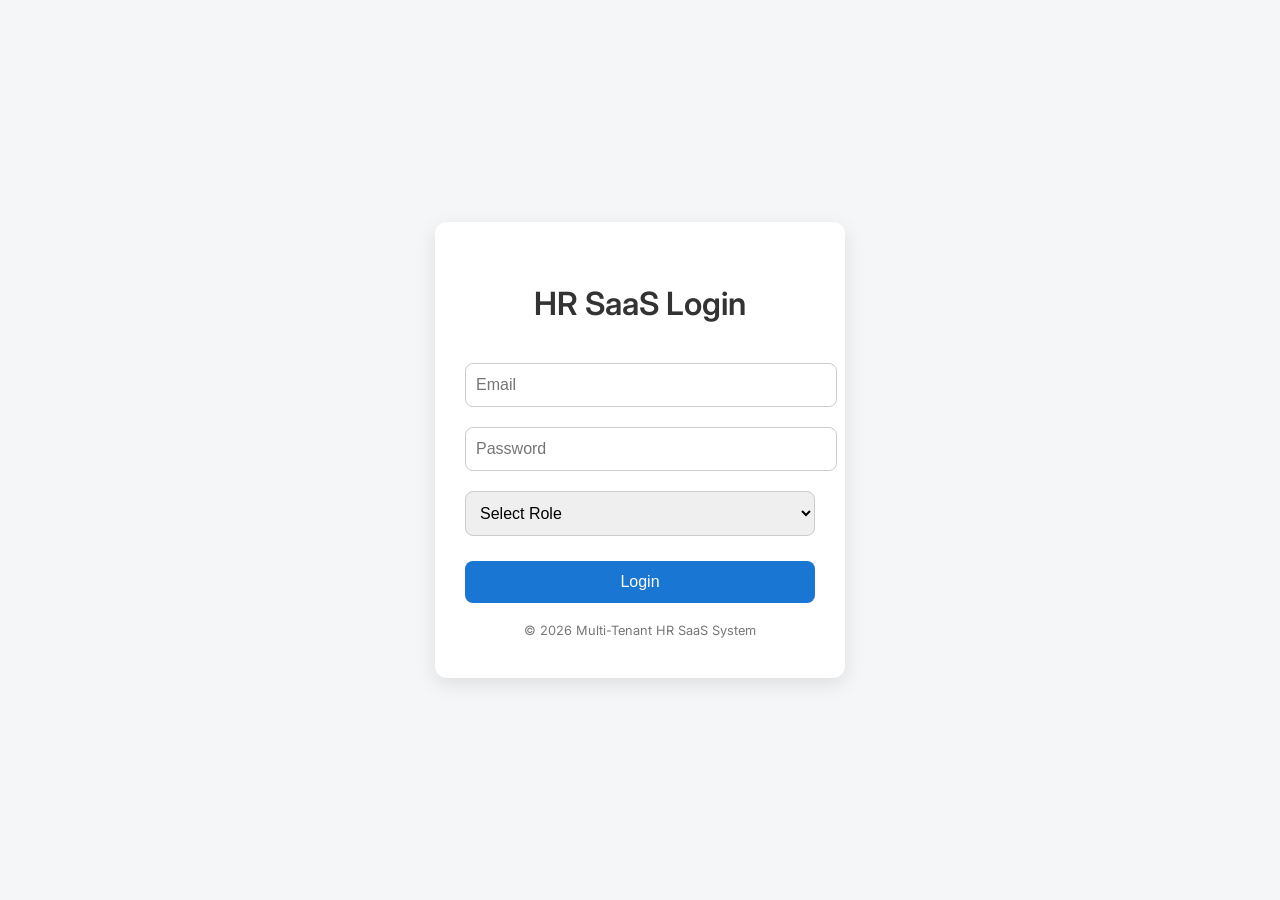
<file: SaaSPlatform.API/wwwroot/index.html>
<!DOCTYPE html>
<html lang="en">
<head>
    <meta charset="UTF-8">
    <meta name="viewport" content="width=device-width, initial-scale=1.0">
    <title>HR SaaS Login</title>
    <link href="https://fonts.googleapis.com/css2?family=Inter:wght@400;600&display=swap" rel="stylesheet">
    <style>
        body {
            margin: 0;
            font-family: 'Inter', sans-serif;
            background-color: #f4f6f8;
            display: flex;
            justify-content: center;
            align-items: center;
            height: 100vh;
        }

        .login-container {
            background-color: #fff;
            padding: 40px 30px;
            border-radius: 12px;
            box-shadow: 0 6px 20px rgba(0,0,0,0.1);
            width: 350px;
            text-align: center;
        }

        .login-container h1 {
            margin-bottom: 30px;
            font-weight: 600;
            color: #333;
        }

        .login-container input, .login-container select {
            width: 100%;
            padding: 12px 10px;
            margin: 10px 0;
            border: 1px solid #ccc;
            border-radius: 8px;
            font-size: 1em;
        }

        .login-container button {
            width: 100%;
            padding: 12px;
            margin-top: 15px;
            background-color: #1976d2;
            color: #fff;
            font-size: 1em;
            border: none;
            border-radius: 8px;
            cursor: pointer;
            transition: background-color 0.2s;
        }

        .login-container button:hover {
            background-color: #115293;
        }

        .error-msg {
            color: red;
            font-size: 0.9em;
            margin-top: 10px;
        }

        .footer {
            margin-top: 20px;
            font-size: 0.8em;
            color: #777;
        }
    </style>
</head>
<body>

<div class="login-container">
    <h1>HR SaaS Login</h1>
    <input type="email" id="email" placeholder="Email" required>
    <input type="password" id="password" placeholder="Password" required>
    <select id="role">
        <option value="" disabled selected>Select Role</option>
        <option value="Employee">Employee</option>
        <option value="Admin">Admin</option>
    </select>
    <button id="loginBtn">Login</button>
    <div class="error-msg" id="errorMsg"></div>
    <div class="footer">© 2026 Multi-Tenant HR SaaS System</div>
</div>

<script>
document.getElementById("loginBtn").addEventListener("click", async () => {
    const email = document.getElementById("email").value.trim();
    const password = document.getElementById("password").value.trim();
    const role = document.getElementById("role").value;
    const errorMsg = document.getElementById("errorMsg");
    errorMsg.innerText = "";

    if (!email || !password || !role) {
        errorMsg.innerText = "Please enter email, password, and select a role.";
        return;
    }

    try {
        const res = await fetch("/api/auth/login", {
            method: "POST",
            headers: { "Content-Type": "application/json" },
            body: JSON.stringify({ email, password })
        });

        if (!res.ok) throw new Error("Invalid credentials");

        const data = await res.json();

        // Save token and role
        localStorage.setItem("token", data.token);
        localStorage.setItem("role", data.role); // role selected from dropdown

        // Redirect to dashboard
        window.location.href = "dashboard.html";

    } catch (err) {
        console.error(err);
        errorMsg.innerText = "Login failed. Please check your credentials.";
    }
});

// Optional: Press Enter to login
document.addEventListener("keydown", (e) => {
    if (e.key === "Enter") document.getElementById("loginBtn").click();
});
</script>

</body>
</html>
</file>
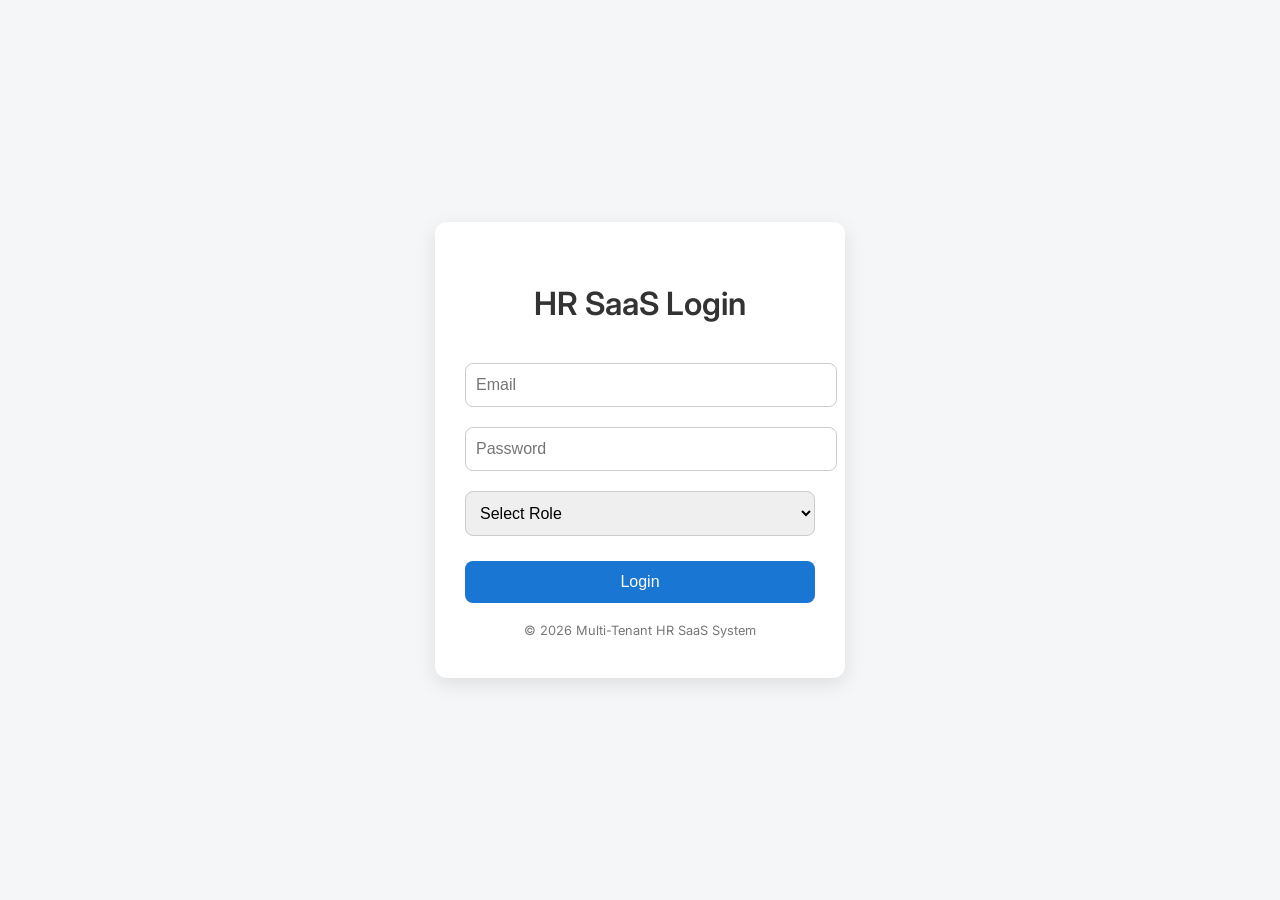
<file: SaaSPlatform.API/wwwroot/admin.html>
<!DOCTYPE html>
<html lang="en">
<head>
    <meta charset="UTF-8">
    <title>Admin - User Management</title>
    <link rel="stylesheet" href="dashboard.css">
</head>
<body>

<header class="header">
    <div class="profile">
        <div class="profile-pic"></div>
        <div class="profile-info">
            <h2 id="username">Admin</h2>
            <p>User Management</p>
            <p id="useremail"></p>
        </div>
    </div>
</header>

<main class="main">

    <h1>User Management</h1>

    <!-- CREATE USER -->
    <div class="card" style="width: 400px; margin: auto;">
        <h3>Create User</h3>

        <input type="text" id="name" placeholder="Name"><br><br>
        <input type="email" id="email" placeholder="Email"><br><br>
        <input type="password" id="password" placeholder="Password"><br><br>
        <input type="text" id="department" placeholder="Department"><br><br>
        <input type="text" id="phone" placeholder="Phone Number"><br><br>

        <select id="role">
            <option value="Employee">Employee</option>
            <option value="Admin">Admin</option>
        </select><br><br>

        <button onclick="createUser()">Create User</button>
    </div>

    <br><br>

    <!-- USERS TABLE -->
    <div class="card" style="width: 80%; margin: auto;">
        <h3>All Users</h3>

        <table border="1" width="100%" style="border-collapse: collapse;">
            <thead>
                <tr>
                    <th>Name</th>
                    <th>Email</th>
                    <th>Role</th>
                    <th>Action</th>
                </tr>
            </thead>
            <tbody id="userTable"></tbody>
        </table>
    </div>

</main>

<footer class="footer">
    <p>© 2026 Multi-Tenant HR SaaS System</p>
</footer>

<script src="admin.js"></script>

</body>
</html>
</file>
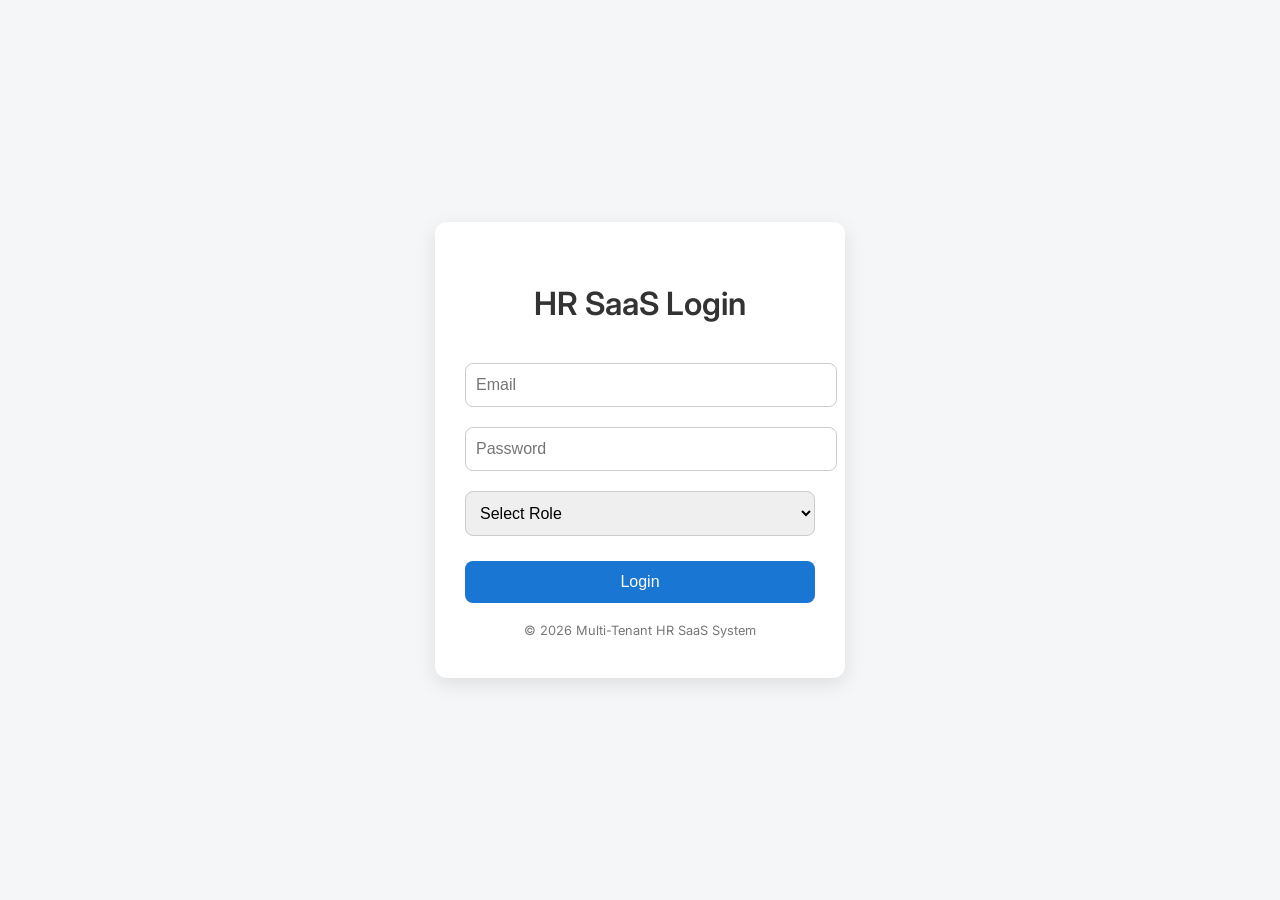
<file: SaaSPlatform.API/wwwroot/dashboard.html>
<!DOCTYPE html>
<html lang="en">
<head>
    <meta charset="UTF-8">
    <meta name="viewport" content="width=device-width, initial-scale=1.0">
    <title>HR SaaS Dashboard</title>

    <link href="https://fonts.googleapis.com/css2?family=Inter:wght@400;600&display=swap" rel="stylesheet">
    <link rel="stylesheet" href="dashboard.css">
</head>

<body>

<header class="header">
    <div class="profile">
        <div class="profile-pic"></div>
        <div class="profile-info">
            <h2 id="username">User Name</h2>
            <p id="userrole">Role</p>
            <p id="useremail">email@example.com</p>
        </div>
    </div>
</header>

<main class="main">
    <h1>Dashboard</h1>

    <div class="cards-container">

        <!-- Leave -->
        <div class="card" onclick="navigateTo('leave.html')">
            <div class="card-icon">📄</div>
            <h3>Leave</h3>
            <p>Apply and track your leaves</p>
        </div>

        <!-- Task -->
        <div class="card" onclick="navigateTo('task.html')">
            <div class="card-icon">✅</div>
            <h3>Task</h3>
            <p>View and manage tasks</p>
        </div>

        <!-- Reimbursement -->
        <div class="card" onclick="navigateTo('reimbursement.html')">
            <div class="card-icon">💰</div>
            <h3>Reimbursement</h3>
            <p>Submit and track reimbursements</p>
        </div>

        <!-- ⭐ ADMIN ONLY -->
        <div class="card" id="adminCard" onclick="navigateTo('admin.html')" style="display:none;">
            <div class="card-icon">👤</div>
            <h3>User Management</h3>
            <p>Create and manage users</p>
        </div>

    </div>
</main>

<footer class="footer">
    <p>© 2026 Multi-Tenant HR SaaS System</p>
</footer>

<script src="dashboard.js"></script>

</body>
</html>
</file>
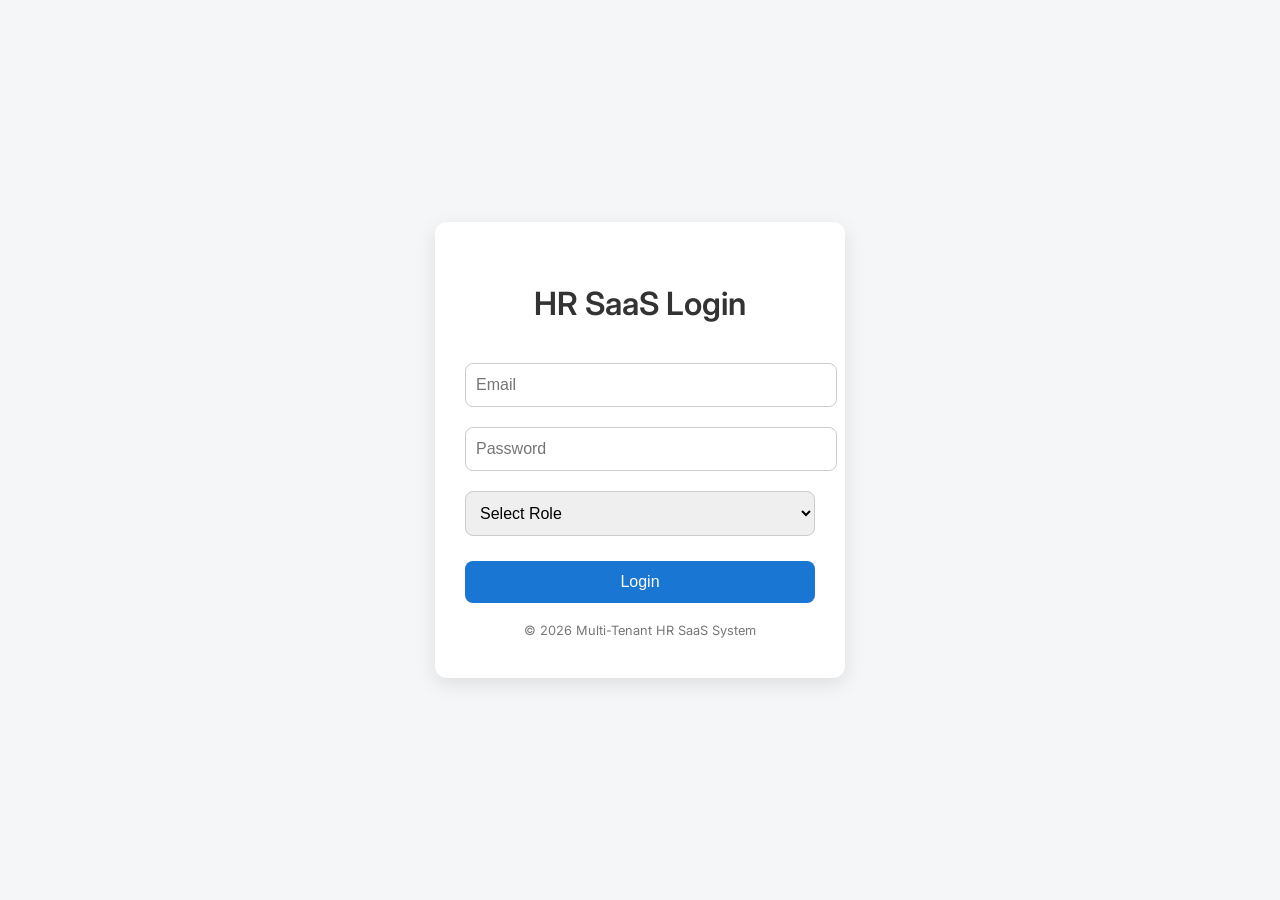
<file: SaaSPlatform.API/wwwroot/reimbursement.html>
<!DOCTYPE html>
<html lang="en">
<head>
<meta charset="UTF-8">
<title>Reimbursement Module</title>

<link rel="stylesheet" href="dashboard.css">

<style>

body{
    font-family: Arial, sans-serif;
    background:#f4f6f9;
    margin:20px;
}

h1{
    color:#333;
}

h3{
    margin-top:30px;
}

#reimFormSection{
    background:white;
    padding:20px;
    border-radius:8px;
    margin-bottom:30px;
    box-shadow:0 2px 8px rgba(0,0,0,0.1);
}

form label{
    display:block;
    margin-top:10px;
    font-weight:bold;
}

form input{
    width:100%;
    padding:8px;
    margin-top:5px;
    border:1px solid #ccc;
    border-radius:5px;
}

form button{
    background:#007BFF;
    color:white;
    padding:10px 15px;
    margin-top:15px;
    border:none;
    border-radius:5px;
    cursor:pointer;
}

form button:hover{
    background:#0056b3;
}

table{
    width:100%;
    border-collapse:collapse;
    background:white;
    border-radius:8px;
    overflow:hidden;
    box-shadow:0 2px 8px rgba(0,0,0,0.1);
}

th,td{
    padding:12px;
    text-align:center;
    border-bottom:1px solid #eee;
}

th{
    background:#007BFF;
    color:white;
}

tr:hover{
    background:#f1f1f1;
}

.btn-approve{
    background:green;
    color:white;
    padding:6px 12px;
    border:none;
    border-radius:5px;
    cursor:pointer;
}

.btn-reject{
    background:red;
    color:white;
    padding:6px 12px;
    border:none;
    border-radius:5px;
    cursor:pointer;
}

</style>

</head>

<body>

<h1>Reimbursement Dashboard</h1>

<!-- ========================= -->
<!-- EMPLOYEE FORM -->
<!-- ========================= -->

<div id="reimFormSection" style="display:none;">

<h3>Submit Reimbursement</h3>

<form id="reimForm">

<label>Amount</label>
<input type="number" id="reimAmount" placeholder="Enter amount" required>

<label>Description</label>
<input type="text" id="reimDescription" placeholder="Enter description" required>

<button type="submit">Submit Reimbursement</button>

</form>

</div>


<!-- ========================= -->
<!-- REIMBURSEMENT TABLE -->
<!-- ========================= -->

<h3>Reimbursement Records</h3>

<table id="reimTable">

<thead>

<tr>
<th>Employee</th>
<th>Amount</th>
<th>Description</th>
<th>Status</th>
<th>Date</th>
<th>Actions</th>
</tr>

</thead>

<tbody>

<!-- Filled by JS -->

</tbody>

</table>


<script src="reimbursement.js"></script>

</body>
</html>
</file>
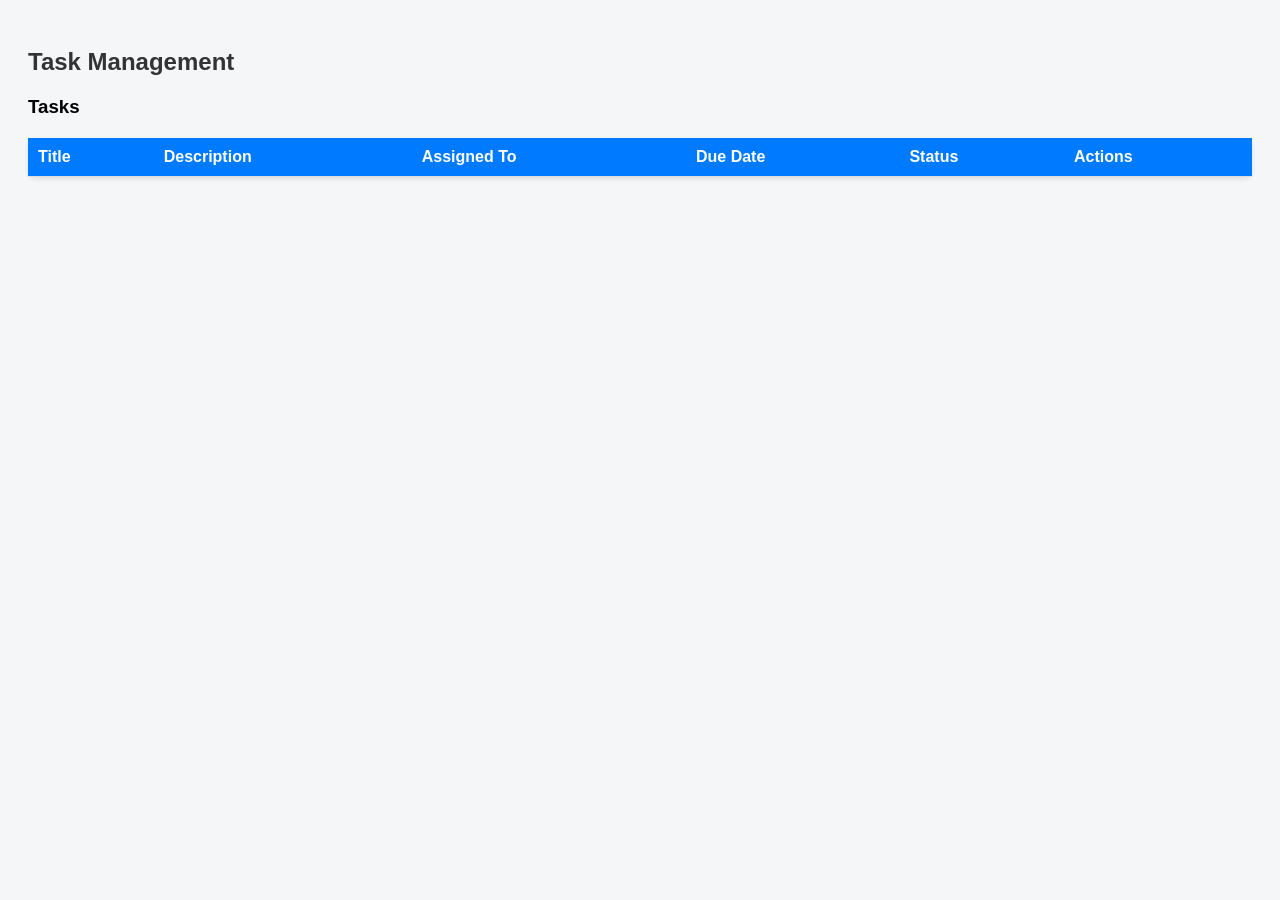
<file: SaaSPlatform.API/wwwroot/task.html>
<!DOCTYPE html>
<html lang="en">
<head>
    <meta charset="UTF-8">
    <meta name="viewport" content="width=device-width, initial-scale=1.0">
    <title>Task Management</title>
    <style>
        body {
            font-family: Arial, sans-serif;
            padding: 20px;
            background-color: #f4f6f8;
        }

        h2 {
            color: #333;
        }

        form, table {
            background-color: #fff;
            padding: 20px;
            margin-top: 20px;
            border-radius: 8px;
            box-shadow: 0px 2px 5px rgba(0,0,0,0.1);
        }

        label {
            display: block;
            margin: 10px 0 5px;
            font-weight: bold;
        }

        input, textarea, select, button {
            padding: 8px;
            width: 100%;
            box-sizing: border-box;
            margin-bottom: 10px;
            border-radius: 4px;
            border: 1px solid #ccc;
        }

        button {
            background-color: #007bff;
            color: white;
            border: none;
            cursor: pointer;
        }

        button:hover {
            background-color: #0056b3;
        }

        table {
            width: 100%;
            border-collapse: collapse;
        }

        th, td {
            padding: 10px;
            border-bottom: 1px solid #ddd;
            text-align: left;
        }

        th {
            background-color: #007bff;
            color: white;
        }

        .status-pending {
            color: orange;
            font-weight: bold;
        }

        .status-inprogress {
            color: #17a2b8;
            font-weight: bold;
        }

        .status-completed {
            color: green;
            font-weight: bold;
        }
    </style>
</head>
<body>

    <h2>Task Management</h2>

    <!-- Admin Task Creation Form -->
    <div id="adminSection" style="display:none;">
        <h3>Create Task</h3>
        <form id="createTaskForm">
            <label>Title:</label>
            <input type="text" id="title" required>

            <label>Description:</label>
            <textarea id="description" required></textarea>

            <label>Assign To:</label>
            <select id="assignedTo" required></select>

            <label>Due Date:</label>
            <input type="date" id="dueDate" required>

            <button type="submit">Create Task</button>
        </form>
    </div>

    <!-- Task Table -->
    <div>
        <h3>Tasks</h3>
        <table id="tasksTable">
            <thead>
                <tr>
                    <th>Title</th>
                    <th>Description</th>
                    <th>Assigned To</th>
                    <th>Due Date</th>
                    <th>Status</th>
                    <th>Actions</th>
                </tr>
            </thead>
            <tbody></tbody>
        </table>
    </div>

    <script src="task.js"></script>
</body>
</html>
</file>
<file: SaaSPlatform.API/wwwroot/dashboard.css>
body {
    margin: 0;
    font-family: 'Inter', sans-serif;
    background-color: #f4f6f8;
    color: #333;
}

/* HEADER */
.header {
    background-color: #fff;
    padding: 20px;
    box-shadow: 0 2px 5px rgba(0,0,0,0.1);
}

.profile {
    display: flex;
    align-items: center;
}

.profile-pic {
    width: 60px;
    height: 60px;
    background-color: #cfd8dc;
    border-radius: 50%;
    margin-right: 20px;
}

.profile-info h2 {
    margin: 0;
    font-weight: 600;
}

.profile-info p {
    margin: 2px 0;
    font-size: 0.9em;
    color: #666;
}

/* MAIN */
.main {
    padding: 40px 20px;
    text-align: center;
}

/* CARDS */
.cards-container {
    display: flex;
    justify-content: center;
    gap: 30px;
    margin-top: 30px;
    flex-wrap: wrap;
}

.card {
    background-color: #fff;
    padding: 25px 20px;
    width: 220px;
    border-radius: 12px;
    box-shadow: 0 4px 12px rgba(0,0,0,0.1);
    cursor: pointer;
    transition: transform 0.2s, box-shadow 0.2s;
}

.card:hover {
    transform: translateY(-5px);
    box-shadow: 0 6px 18px rgba(0,0,0,0.15);
}

.card-icon {
    font-size: 40px;
    margin-bottom: 15px;
}

.card h3 {
    margin: 10px 0 5px 0;
}

.card p {
    font-size: 0.85em;
    color: #666;
}

/* FORM ELEMENTS (used in admin page also) */
input, select {
    padding: 8px;
    width: 90%;
    border-radius: 6px;
    border: 1px solid #ccc;
}

button {
    padding: 8px 12px;
    border: none;
    background-color: #1976d2;
    color: white;
    border-radius: 6px;
    cursor: pointer;
}

button:hover {
    background-color: #125aa0;
}

/* FOOTER */
.footer {
    text-align: center;
    padding: 15px;
    background-color: #fff;
    box-shadow: 0 -2px 5px rgba(0,0,0,0.05);
    margin-top: 50px;
    font-size: 0.85em;
    color: #777;
}
</file>
